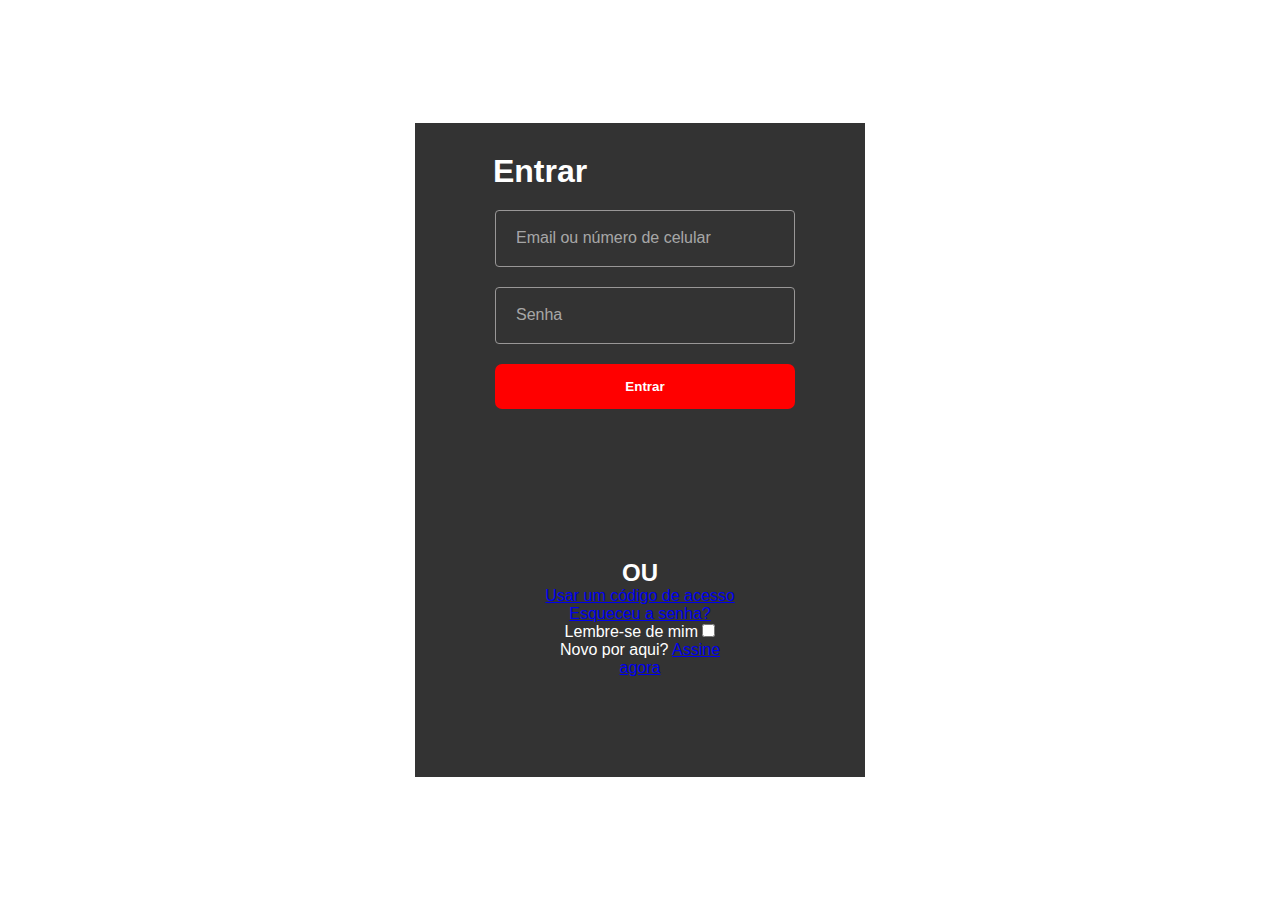
<file: index.html>
<!DOCTYPE html>
<html lang="pt-br">
<head>
    <meta charset="UTF-8">
    <meta name="viewport" content="width=device-width, initial-scale=1.0">
    <title>Projeto Netflix</title>
    <link rel="stylesheet" href="style.css">
</head>
<body>    
    
     <main>
        <section class="login">
            <form action="cadastro.php">
                <h1>Entrar</h1>
                <div class="tela">
                    <label for="email"></label>
                    <input type="text" name="email" id="email" required placeholder="Email ou número de celular">
                </div>
                <div class="tela">
                    <label for="senha"></label>
                    <input type="password" name="senha" id="senha" placeholder="Senha">
                </div>
                <div class="entrar">
                    <input type="submit" value="Entrar">
                </div>
                    <div>
                        <h2>OU</h2>
                        <a href="#">Usar um código de acesso</a>
                    </div>
              
                <div>
                    <a href="#">Esqueceu a senha?</a>
                </div>
                    <label for="lembre">Lembre-se de mim</label>
                    <input type="checkbox" name="lembre" id="lembre">
                
                <p>Novo por aqui? <a href="#">Assine agora</a></p>
            </form>
        </section>
     </main>
    
</body>
</html>
</file>
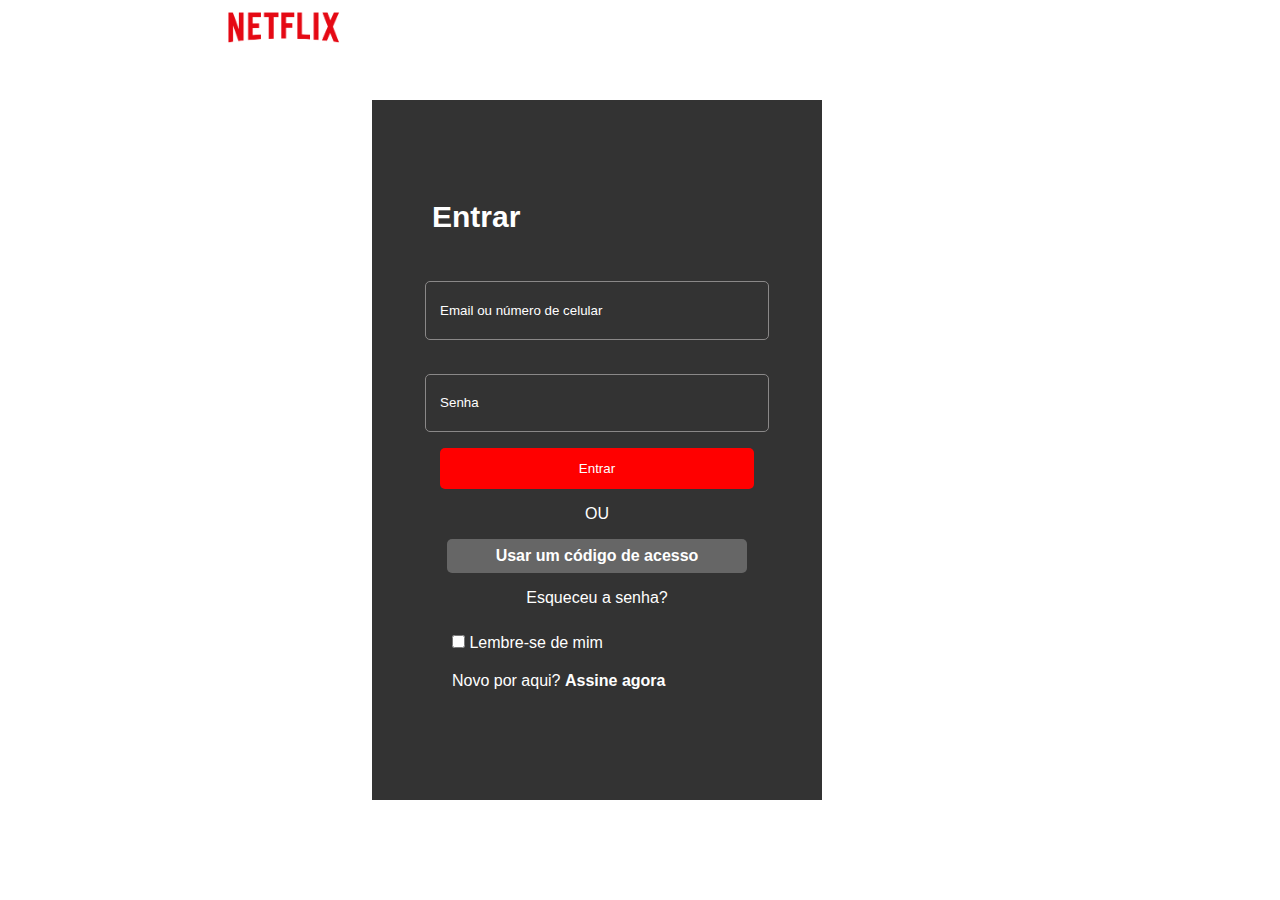
<file: login/index.html>
<!DOCTYPE html>
<html lang="pt-br">
  <head>
    <meta charset="UTF-8" />
    <meta name="viewport" content="width=device-width, initial-scale=1.0" />
    <title>Projeto Netflix</title>
    <link rel="stylesheet" href="style.css" />
    <link rel="stylesheet" href="media-query.css" />
  </head>

  <body>
    <header>
      <img src="img/logo.png" alt="" />
    </header>
    <main>
      <section class="login">
        <h1>Entrar</h1>
        <form action="cadastro.php">
          <div class="tela">
            <label for="email"></label>
            <input
              type="text"
              name="email"
              id="email"
              required
              placeholder="Email ou número de celular"
            />
          </div>
          <div class="pass">
            <label for="senha"></label>
            <input
              type="password"
              name="senha"
              id="senha"
              placeholder="Senha"
            />
          </div>
          <div class="entrar">
            <input type="submit" value="Entrar" />
          </div>
          <div class="codigo">
            <p>OU</p>
          </div>

          <div class="acesso"><a href="#">Usar um código de acesso</a></div>

          <div class="password">
            <a href="#">Esqueceu a senha?</a>
          </div>
        </form>
        <div class="check">
          <input type="checkbox" name="lembre" id="lembre" />
          <label for="lembre">Lembre-se de mim</label>
        </div>

        <div class="assine">
          <p>
            Novo por aqui? <a href="#"><strong>Assine agora</strong></a>
          </p>
        </div>
      </section>
    </main>
  </body>
</html>
</file>
<file: style.css>
*{
    margin: 0px;
    padding: 0px;
    box-sizing: border-box;

}
body {
    min-height: 100dvh;
    font-family: Netflix Sans, Helvetica Neue, Segoe UI, Roboto, Ubuntu, sans-serif;
    display: flex;
    text-align: center;
    align-items: center;
    justify-content: center;
    background: url(https://assets.nflxext.com/ffe/siteui/vlv3/20bf1f4d-1c73-48fd-8689-310d6dd80efc/7d257591-d93c-415d-a845-400000527ac0/BR-pt-20240812-POP_SIGNUP_TWO_WEEKS-perspective_WEB_53a3c996-6e10-4694-82cf-57d2ab4f3dd8_small.jpg) ;
    background-repeat: no-repeat;
    background-size: cover;
}
main {
    width: 50dvh;
    padding: 130px;
    padding-bottom: 100px;
    padding-top: 200px;
    background-color: rgba(0, 0, 0, 0.8);
    
}
.login {
    color: white;
}
form > h1 {
    position: relative;
    bottom: 170px;
    right: 100px;
    font-size: 2em;
    font-weight: bolder;
}
.tela {
   
   position: relative;
   bottom: 160px;
   right: 60px;

   
}
form input[type="text"],
form input[type="password"] {
    width: 300px;
    margin: 10px;
    padding: 20px;
    border:  1px solid #999797;
    border-radius: 4px;
    background: transparent;
    
}
.entrar {
    text-align: center;
    position: relative;
    bottom: 150px;
    right: 50px;
    
    
}
div [type="submit"] {
    width: 300px;
    background-color: red;
    color: white;
    font-family: Netflix Sans, Helvetica Neue, Segoe UI, Roboto, Ubuntu, sans-serif;
    font-weight: bold;
    cursor: pointer;
    border: none;
    height: 45px;
    border-radius: 7px;
    
}
::-webkit-input-placeholder {
    color: rgba(255, 255, 255, 0.582);
    font-size: 1.2em;
}
</file>
<file: login/style.css>
* {
  padding: 0px;
  margin: 0px;
  box-sizing: border-box;
  font-family: Netflix Sans, Helvetica Neue, Segoe UI, Roboto, Ubuntu,
    sans-serif;
}
body {
  width: 100%;

  height: 100dvh;
  display: flex;
  justify-content: center;
  align-items: center;
  background: url(https://assets.nflxext.com/ffe/siteui/vlv3/20bf1f4d-1c73-48fd-8689-310d6dd80efc/7d257591-d93c-415d-a845-400000527ac0/BR-pt-20240812-POP_SIGNUP_TWO_WEEKS-perspective_WEB_53a3c996-6e10-4694-82cf-57d2ab4f3dd8_small.jpg);
  background-size: cover;
  background-repeat: no-repeat;
}

main {
  width: 100%;
  height: 100%;
  background-color: rgba(0, 0, 0, 0.8);
  padding: 60px;
  z-index: 60;
  position: relative;
  max-width: 450px;
  height: 700px;
  margin-left: 5%;
  box-sizing: border-box;
  transform: translateX(-30%);
}
header img {
  width: 120px;
}
header {
  position: relative;
  bottom: 420px;
  right: 100px;
  display: block;
}
form {
  width: 100%;
  height: 100vh;

  display: flex;
  justify-content: center;
  align-items: center;
  padding: 8rem;
  -webkit-flex-direction: column;
  gap: 16px;
  height: 500px;
}
h1 {
  text-align: left;
  color: white;
  position: relative;
  top: 40px;
  font-size: 30px;
}
.tela {
  display: flex;
  flex-direction: column;
  margin-bottom: 1.1rem;
}
.tela input {
  padding: 1.3rem;
  padding-left: 9rem;
  display: flex;
  background: transparent;
  border: 1px solid #8a8888;
  border-radius: 5px;
  z-index: 0;
}
.tela input:hover {
  border: 2px solid white;
}
.pass {
  display: flex;
  flex-direction: column;
}
.pass input {
  padding: 1.3rem;
  padding-left: 9rem;
  background: transparent;
  border: 1px solid #8a8888;
  border-radius: 5px;
}
.pass input:hover {
  border: 2px solid white;
}
.entrar input {
  border: none;
  background-color: red;
  padding: 0.8rem 8.7rem;
  border-radius: 5px;
  color: white;
  font-family: Netflix Sans, Helvetica Neue, Segoe UI, Roboto, Ubuntu,
    sans-serif;
  cursor: pointer;
}
.entrar input:hover {
  background-color: rgb(165, 6, 6);
  transition-delay: 0.1s;
}
p {
  color: white;
}
.acesso {
  background-color: rgba(211, 211, 211, 0.322);
  padding: 0.5rem;
  width: 300px;
  border-radius: 5px;
  text-align: center;
}
.acesso a {
  text-decoration: none;
  color: white;
  font-weight: bold;
}
.acesso:hover {
  background-color: #8a888859;
  transition-delay: 0.1s;
}
.password {
  width: 200px;
  text-align: center;
}

.password a {
  text-decoration: none;
  color: white;
}
.password a:hover {
  content: "";
  text-decoration: underline;
}
.check {
  text-align: left;
  color: white;
  position: relative;
  bottom: 60px;
  left: 20px;
}
.check input {
  padding: 0;
  background: transparent;
  z-index: 0;
  border: none;
}
.assine {
  position: relative;
  bottom: 40px;
  left: 20px;
}
.assine a:hover {
  text-decoration: underline;
}
.assine a,
p {
  text-decoration: none;
  color: white;
}
::-webkit-input-placeholder {
  position: relative;
  right: 130px;
  width: 200px;
  color: white;
}
input[type="text"] {
  color: white;
  position: relative;
}
input[type="password"] {
  color: white;
}
</file>
<file: login/media-query.css>
@media (max-width: 600px) {
  body {
    background: none;
    background-color: black;
    margin: 0;
    padding: 0;
    width: 100dvw;
    height: 100dvh;
  }
  form {
    width: 100%;
    position: relative;
    left: 50px;
  }

  header {
    position: relative;
    bottom: 250px;
    left: 90px;
    width: 100%;
    height: 200px;
    z-index: 90;
  }
}
</file>
